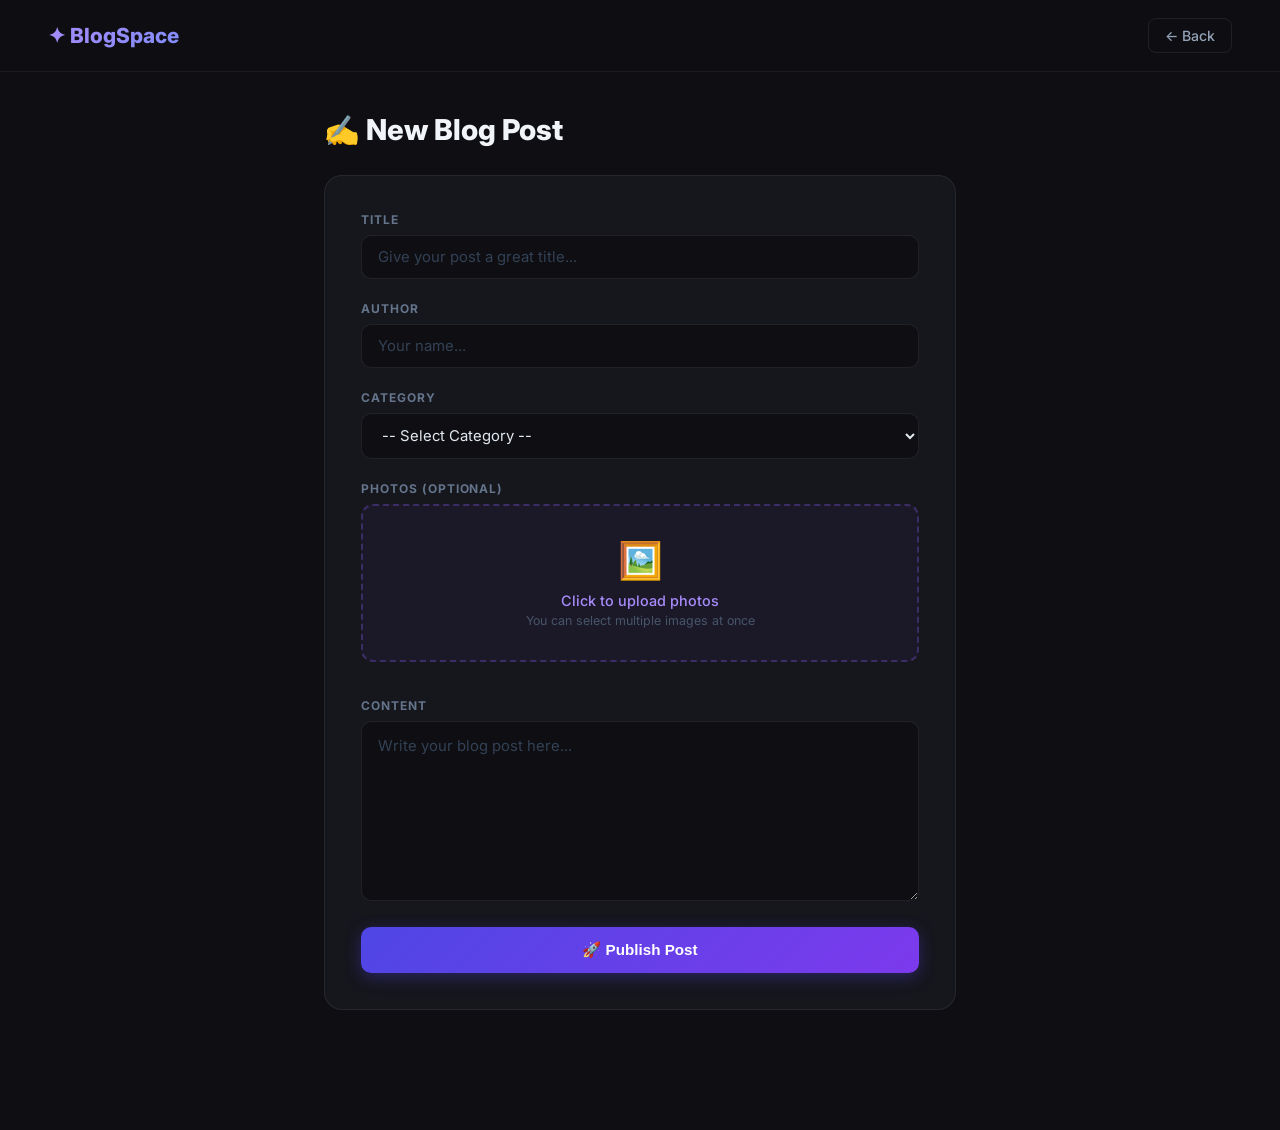
<file: clone/blog/frontend/create.html>
<!DOCTYPE html>
<html lang="en">
<head>
    <meta charset="UTF-8">
    <title>New Post</title>
    <link href="https://fonts.googleapis.com/css2?family=Inter:wght@400;500;600;700;800&display=swap" rel="stylesheet">
    <style>
        * { margin: 0; padding: 0; box-sizing: border-box; }
        body { font-family: 'Inter', sans-serif; background: #0f0f13; color: #e2e8f0; min-height: 100vh; }

        header {
            position: sticky; top: 0; z-index: 100;
            background: rgba(15,15,19,0.85); backdrop-filter: blur(16px);
            border-bottom: 1px solid rgba(255,255,255,0.06);
            padding: 18px 48px;
            display: flex; justify-content: space-between; align-items: center;
        }
        .logo { font-size: 1.3rem; font-weight: 800; background: linear-gradient(135deg, #a78bfa, #818cf8); -webkit-background-clip: text; -webkit-text-fill-color: transparent; }
        .back-btn {
            color: #94a3b8; text-decoration: none; font-size: 0.88rem; font-weight: 500;
            padding: 8px 16px; border-radius: 8px; border: 1px solid rgba(255,255,255,0.08);
            transition: all 0.2s;
        }
        .back-btn:hover { color: #e2e8f0; border-color: rgba(255,255,255,0.2); background: rgba(255,255,255,0.04); }

        .wrapper { max-width: 680px; margin: 40px auto; padding: 0 24px 80px; }

        .page-title { font-size: 1.8rem; font-weight: 800; margin-bottom: 28px; color: #f1f5f9; }

        .card {
            background: #16161d; border: 1px solid rgba(255,255,255,0.07);
            border-radius: 18px; padding: 36px;
        }

        .field { margin-bottom: 22px; }
        label {
            display: block; font-size: 0.75rem; font-weight: 700;
            color: #64748b; margin-bottom: 8px;
            text-transform: uppercase; letter-spacing: 0.08em;
        }
        input, select, textarea {
            width: 100%; padding: 12px 16px;
            background: #0f0f13; border: 1.5px solid rgba(255,255,255,0.08);
            border-radius: 10px; font-size: 0.93rem; font-family: 'Inter', sans-serif;
            color: #e2e8f0; outline: none; transition: border-color 0.2s;
        }
        input::placeholder, textarea::placeholder { color: #334155; }
        input:focus, select:focus, textarea:focus { border-color: #6d28d9; }
        select option { background: #16161d; }
        textarea { height: 180px; resize: vertical; line-height: 1.7; }

        .upload-box {
            border: 2px dashed rgba(139,92,246,0.3); border-radius: 12px;
            padding: 32px; text-align: center;
            background: rgba(139,92,246,0.05); cursor: pointer; transition: all 0.2s;
        }
        .upload-box:hover { border-color: rgba(139,92,246,0.6); background: rgba(139,92,246,0.1); }
        .upload-box input { display: none; }
        .upload-box .icon { font-size: 36px; margin-bottom: 10px; }
        .upload-box p { color: #a78bfa; font-size: 0.9rem; font-weight: 500; }
        .upload-box small { color: #475569; font-size: 0.78rem; margin-top: 4px; display: block; }

        .preview-grid { display: grid; grid-template-columns: repeat(auto-fill, minmax(110px, 1fr)); gap: 8px; margin-top: 14px; }
        .preview-grid img { width: 100%; aspect-ratio: 4/3; object-fit: cover; border-radius: 8px; border: 1px solid rgba(255,255,255,0.08); }

        .btn-submit {
            width: 100%; padding: 14px;
            background: linear-gradient(135deg, #4f46e5, #7c3aed);
            color: white; border: none; border-radius: 10px;
            font-size: 0.95rem; font-weight: 700; cursor: pointer;
            box-shadow: 0 4px 16px rgba(79,70,229,0.35);
            transition: transform 0.2s, box-shadow 0.2s;
        }
        .btn-submit:hover { transform: translateY(-2px); box-shadow: 0 6px 22px rgba(79,70,229,0.45); }
    </style>
</head>
<body>

<header>
    <div class="logo">✦ BlogSpace</div>
    <a href="/" class="back-btn">← Back</a>
</header>

<div class="wrapper">
    <h1 class="page-title">✍️ New Blog Post</h1>
    <div class="card">
        <form action="/create" method="post" enctype="multipart/form-data">

            <div class="field">
                <label>Title</label>
                <input type="text" name="title" placeholder="Give your post a great title..." required>
            </div>

            <div class="field">
                <label>Author</label>
                <input type="text" name="author" placeholder="Your name..." required>
            </div>

            <div class="field">
                <label>Category</label>
                <select name="category" required>
                    <option value="">-- Select Category --</option>
                    <option value="Technology">Technology</option>
                    <option value="Science">Science</option>
                    <option value="Education">Education</option>
                    <option value="Health">Health</option>
                    <option value="Sports">Sports</option>
                    <option value="Other">Other</option>
                </select>
            </div>

            <div class="field">
                <label>Photos (optional)</label>
                <div class="upload-box" onclick="document.getElementById('imgInput').click()">
                    <div class="icon">🖼️</div>
                    <p>Click to upload photos</p>
                    <small>You can select multiple images at once</small>
                    <input type="file" id="imgInput" name="images" accept="image/*" multiple onchange="previewImages(event)">
                </div>
                <div class="preview-grid" id="previewGrid"></div>
            </div>

            <div class="field">
                <label>Content</label>
                <textarea name="content" placeholder="Write your blog post here..." required></textarea>
            </div>

            <button type="submit" class="btn-submit">🚀 Publish Post</button>
        </form>
    </div>
</div>

<script>
    function previewImages(e) {
        const grid = document.getElementById('previewGrid');
        grid.innerHTML = '';
        for (const file of e.target.files) {
            const img = document.createElement('img');
            img.src = URL.createObjectURL(file);
            grid.appendChild(img);
        }
    }
</script>
</body>
</html>
</file>
